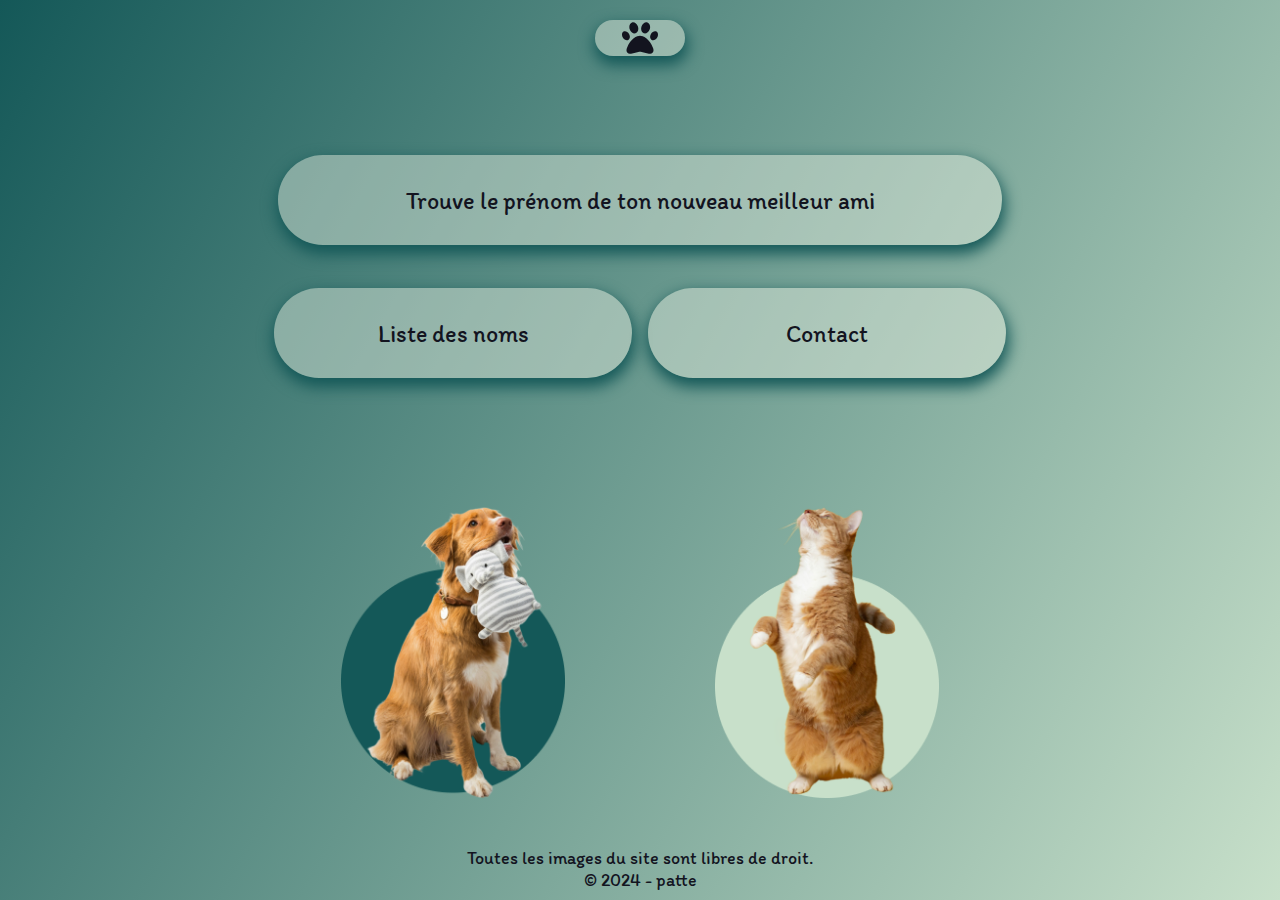
<file: html/index.html>
<!DOCTYPE html>
<html lang="en">
  <head>
    <meta charset="UTF-8" />
    <meta name="viewport" content="width=device-width, initial-scale=1.0" />
    <script defer src="/script.js"></script>
    <link rel="stylesheet" href="/css/global.css" />
    <link rel="icon" href="/img/icon.png" />
    <link rel="preconnect" href="https://fonts.googleapis.com" />
    <link rel="preconnect" href="https://fonts.gstatic.com" crossorigin />
    <link
      href="https://fonts.googleapis.com/css2?family=Itim&display=swap"
      rel="stylesheet"
    />
    <title>Patte</title>
  </head>
  <body>
    <header>
      <nav>
        <a href="/html/list.html" class="glass hidden">List</a>
        <a href="/html/index.html" class="glass" id="nav-home">
          <svg xmlns="http://www.w3.org/2000/svg" viewBox="0 0 512 512">
            <path
              d="M226.5 92.9c14.3 42.9-.3 86.2-32.6 96.8s-70.1-15.6-84.4-58.5s.3-86.2 32.6-96.8s70.1 15.6 84.4 58.5zM100.4 198.6c18.9 32.4 14.3 70.1-10.2 84.1s-59.7-.9-78.5-33.3S-2.7 179.3 21.8 165.3s59.7 .9 78.5 33.3zM69.2 401.2C121.6 259.9 214.7 224 256 224s134.4 35.9 186.8 177.2c3.6 9.7 5.2 20.1 5.2 30.5v1.6c0 25.8-20.9 46.7-46.7 46.7c-11.5 0-22.9-1.4-34-4.2l-88-22c-15.3-3.8-31.3-3.8-46.6 0l-88 22c-11.1 2.8-22.5 4.2-34 4.2C84.9 480 64 459.1 64 433.3v-1.6c0-10.4 1.6-20.8 5.2-30.5zM421.8 282.7c-24.5-14-29.1-51.7-10.2-84.1s54-47.3 78.5-33.3s29.1 51.7 10.2 84.1s-54 47.3-78.5 33.3zM310.1 189.7c-32.3-10.6-46.9-53.9-32.6-96.8s52.1-69.1 84.4-58.5s46.9 53.9 32.6 96.8s-52.1 69.1-84.4 58.5z"
            />
          </svg>
        </a>
        <a href="/html/contact.html" class="glass hidden">Contact</a>
      </nav>
    </header>
    <main>
      <div id="btns">
        <div class="btn-top">
          <a href="/html/generator.html" class="glass button" id="btn-generator"
            >Trouve le prénom de ton nouveau meilleur ami</a
          >
        </div>
        <div class="btn-bot">
          <a href="/html/list.html" class="glass button" id="btn-list"
            >Liste des noms</a
          >
          <a href="/html/contact.html" class="glass button" id="btn-contact"
            >Contact</a
          >
        </div>
      </div>
      <div class="img-container btn-animal" id="btn-dog">
        <a href="/html/generator.html"
          ><img src="/img/dog.png" alt="chien"
        /></a>
      </div>
      <div class="img-container btn-animal" id="btn-cat">
        <a href="/html/generator.html">
          <img src="/img/cat.png" alt="chat"
        /></a>
      </div>
    </main>
    <footer>
      <div class="foot-container">
        <div>Toutes les images du site sont libres de droit.</div>
        <div>© 2024 - patte</div>
      </div>
    </footer>
  </body>
</html>
</file>
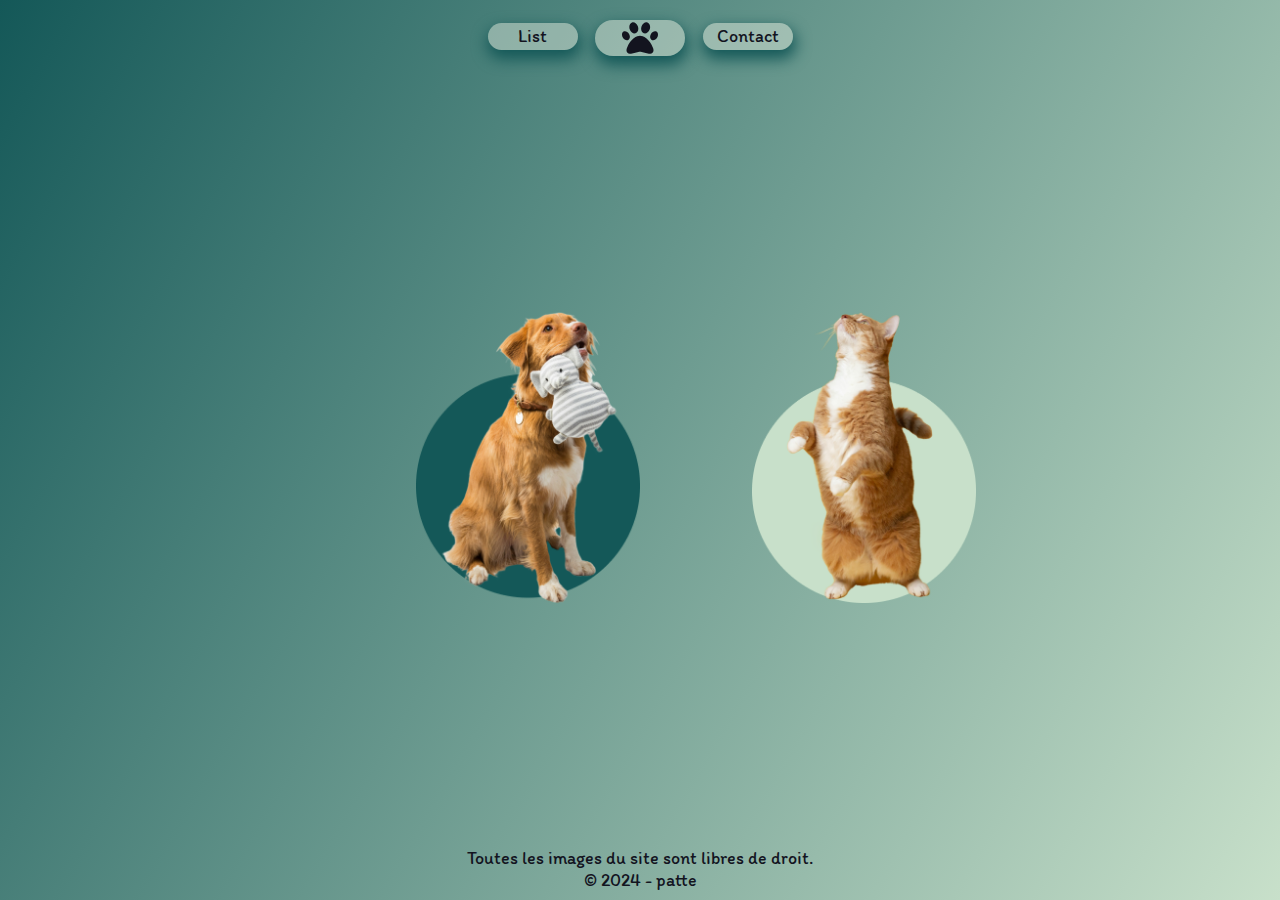
<file: html/contact.html>
<!DOCTYPE html>
<html lang="en">
  <head>
    <meta charset="UTF-8" />
    <meta name="viewport" content="width=device-width, initial-scale=1.0" />
    <script defer src="/script.js"></script>
    <link rel="stylesheet" href="/css/global.css" />
    <link rel="stylesheet" href="/css/generator.css" />
    <link rel="icon" href="/img/icon.png" />
    <link rel="preconnect" href="https://fonts.googleapis.com" />
    <link rel="preconnect" href="https://fonts.gstatic.com" crossorigin />
    <link
      href="https://fonts.googleapis.com/css2?family=Itim&display=swap"
      rel="stylesheet"
    />
    <title>Patte</title>
  </head>
  <body>
    <header>
      <nav>
        <a href="/html/list.html" class="glass">List</a>
        <a href="/html/index.html" class="glass" id="nav-home">
          <svg xmlns="http://www.w3.org/2000/svg" viewBox="0 0 512 512">
            <path
              d="M226.5 92.9c14.3 42.9-.3 86.2-32.6 96.8s-70.1-15.6-84.4-58.5s.3-86.2 32.6-96.8s70.1 15.6 84.4 58.5zM100.4 198.6c18.9 32.4 14.3 70.1-10.2 84.1s-59.7-.9-78.5-33.3S-2.7 179.3 21.8 165.3s59.7 .9 78.5 33.3zM69.2 401.2C121.6 259.9 214.7 224 256 224s134.4 35.9 186.8 177.2c3.6 9.7 5.2 20.1 5.2 30.5v1.6c0 25.8-20.9 46.7-46.7 46.7c-11.5 0-22.9-1.4-34-4.2l-88-22c-15.3-3.8-31.3-3.8-46.6 0l-88 22c-11.1 2.8-22.5 4.2-34 4.2C84.9 480 64 459.1 64 433.3v-1.6c0-10.4 1.6-20.8 5.2-30.5zM421.8 282.7c-24.5-14-29.1-51.7-10.2-84.1s54-47.3 78.5-33.3s29.1 51.7 10.2 84.1s-54 47.3-78.5 33.3zM310.1 189.7c-32.3-10.6-46.9-53.9-32.6-96.8s52.1-69.1 84.4-58.5s46.9 53.9 32.6 96.8s-52.1 69.1-84.4 58.5z"
            />
          </svg>
        </a>
        <a href="/html/contact.html" class="glass">Contact</a>
      </nav>
    </header>
    <main>
      <!-- TODO Contact form -->
      <div></div>
      <div class="img-container btn-animal" id="btn-dog">
        <a href="/html/generator.html"
          ><img src="/img/dog.png" alt="chien"
        /></a>
      </div>
      <div class="img-container btn-animal" id="btn-cat">
        <a href="/html/generator.html">
          <img src="/img/cat.png" alt="chat"
        /></a>
      </div>
    </main>
    <footer>
      <div class="foot-container">
        <div>Toutes les images du site sont libres de droit.</div>
        <div>© 2024 - patte</div>
      </div>
    </footer>
  </body>
</html>
</file>
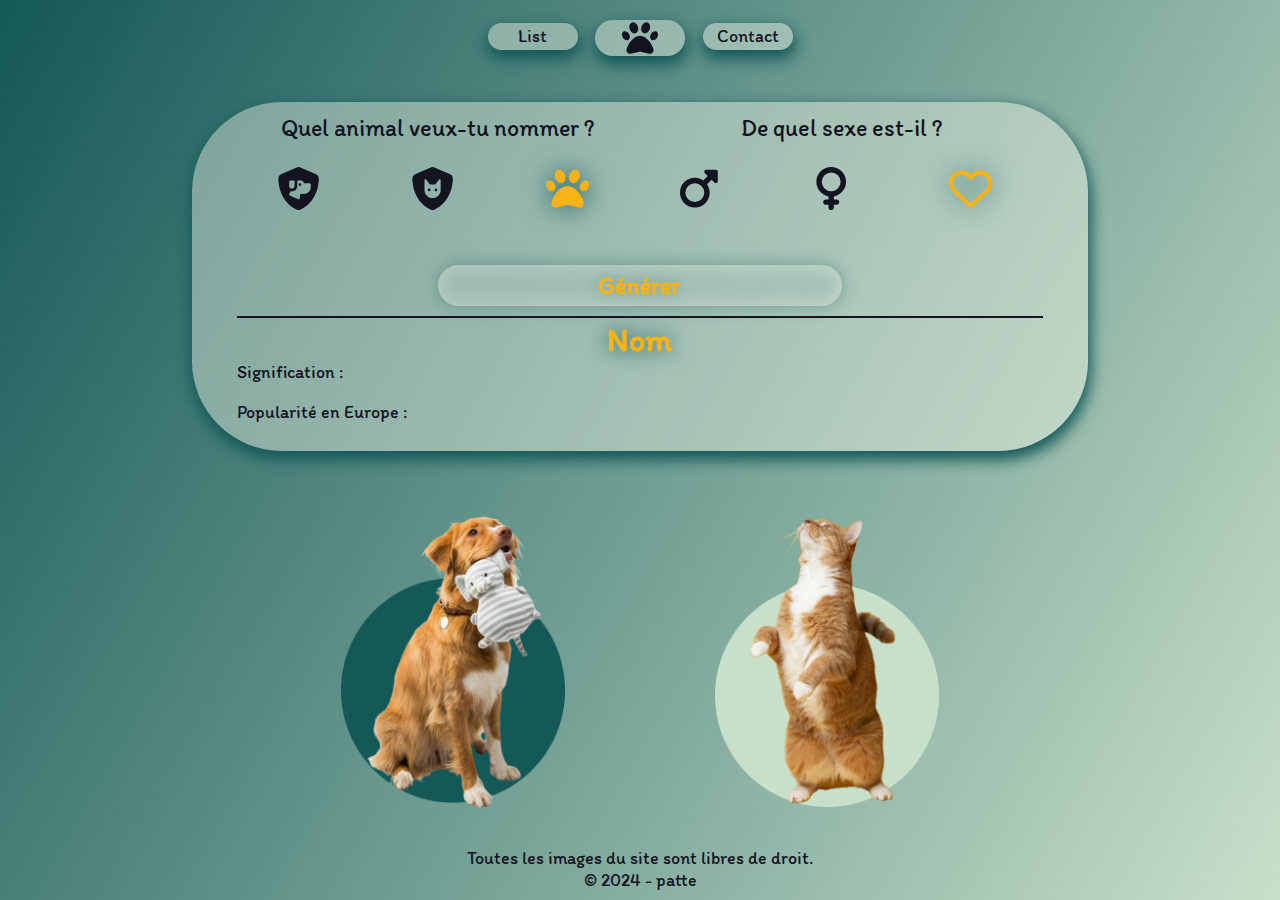
<file: html/generator.html>
<!DOCTYPE html>
<html lang="en">
  <head>
    <meta charset="UTF-8" />
    <meta name="viewport" content="width=device-width, initial-scale=1.0" />
    <script defer src="/script.js"></script>
    <link rel="stylesheet" href="/css/global.css" />
    <link rel="stylesheet" href="/css/generator.css" />
    <link rel="icon" href="/img/icon.png" />
    <link
      href="https://fonts.googleapis.com/css2?family=Itim&display=swap"
      rel="stylesheet"
    />
    <title>Patte</title>
  </head>
  <body>
    <header>
      <nav>
        <a href="/html/list.html" class="glass">List</a>
        <a href="/html/index.html" class="glass" id="nav-home">
          <svg xmlns="http://www.w3.org/2000/svg" viewBox="0 0 512 512">
            <path
              d="M226.5 92.9c14.3 42.9-.3 86.2-32.6 96.8s-70.1-15.6-84.4-58.5s.3-86.2 32.6-96.8s70.1 15.6 84.4 58.5zM100.4 198.6c18.9 32.4 14.3 70.1-10.2 84.1s-59.7-.9-78.5-33.3S-2.7 179.3 21.8 165.3s59.7 .9 78.5 33.3zM69.2 401.2C121.6 259.9 214.7 224 256 224s134.4 35.9 186.8 177.2c3.6 9.7 5.2 20.1 5.2 30.5v1.6c0 25.8-20.9 46.7-46.7 46.7c-11.5 0-22.9-1.4-34-4.2l-88-22c-15.3-3.8-31.3-3.8-46.6 0l-88 22c-11.1 2.8-22.5 4.2-34 4.2C84.9 480 64 459.1 64 433.3v-1.6c0-10.4 1.6-20.8 5.2-30.5zM421.8 282.7c-24.5-14-29.1-51.7-10.2-84.1s54-47.3 78.5-33.3s29.1 51.7 10.2 84.1s-54 47.3-78.5 33.3zM310.1 189.7c-32.3-10.6-46.9-53.9-32.6-96.8s52.1-69.1 84.4-58.5s46.9 53.9 32.6 96.8s-52.1 69.1-84.4 58.5z"
            />
          </svg>
        </a>
        <a href="/html/contact.html" class="glass">Contact</a>
      </nav>
    </header>
    <main>
      <div id="generator-container" class="glass">
        <form>
          <div id="question-animal" class="question">
            <p>Quel animal veux-tu nommer ?</p>
            <div class="choices">
              <input
                type="radio"
                id="animalChoice1"
                name="animal"
                value="chien"
                class="hidden"
              />
              <label for="animalChoice1" title="chien"
                ><svg xmlns="http://www.w3.org/2000/svg" viewBox="0 0 512 512">
                  <path
                    d="M269.4 2.9C265.2 1 260.7 0 256 0s-9.2 1-13.4 2.9L54.3 82.8c-22 9.3-38.4 31-38.3 57.2c.5 99.2 41.3 280.7 213.6 363.2c16.7 8 36.1 8 52.8 0C454.7 420.7 495.5 239.2 496 140c.1-26.2-16.3-47.9-38.3-57.2L269.4 2.9zM160.9 286.2c4.8 1.2 9.9 1.8 15.1 1.8c35.3 0 64-28.7 64-64V160h44.2c12.1 0 23.2 6.8 28.6 17.7L320 192h64c8.8 0 16 7.2 16 16v32c0 44.2-35.8 80-80 80H272v50.7c0 7.3-5.9 13.3-13.3 13.3c-1.8 0-3.6-.4-5.2-1.1l-98.7-42.3c-6.6-2.8-10.8-9.3-10.8-16.4c0-2.8 .6-5.5 1.9-8l15-30zM160 160h40 8v32 32c0 17.7-14.3 32-32 32s-32-14.3-32-32V176c0-8.8 7.2-16 16-16zm128 48a16 16 0 1 0 -32 0 16 16 0 1 0 32 0z"
                  />
                </svg>
              </label>
              <input
                type="radio"
                id="animalChoice2"
                name="animal"
                value="chat"
                class="hidden"
              />
              <label for="animalChoice2" title="chat">
                <svg xmlns="http://www.w3.org/2000/svg" viewBox="0 0 512 512">
                  <path
                    d="M269.4 2.9C265.2 1 260.7 0 256 0s-9.2 1-13.4 2.9L54.3 82.8c-22 9.3-38.4 31-38.3 57.2c.5 99.2 41.3 280.7 213.6 363.2c16.7 8 36.1 8 52.8 0C454.7 420.7 495.5 239.2 496 140c.1-26.2-16.3-47.9-38.3-57.2L269.4 2.9zM160 154.4c0-5.8 4.7-10.4 10.4-10.4h.2c3.4 0 6.5 1.6 8.5 4.3l40 53.3c3 4 7.8 6.4 12.8 6.4h48c5 0 9.8-2.4 12.8-6.4l40-53.3c2-2.7 5.2-4.3 8.5-4.3h.2c5.8 0 10.4 4.7 10.4 10.4V272c0 53-43 96-96 96s-96-43-96-96V154.4zM216 288a16 16 0 1 0 0-32 16 16 0 1 0 0 32zm96-16a16 16 0 1 0 -32 0 16 16 0 1 0 32 0z"
                  />
                </svg>
              </label>
              <input
                type="radio"
                id="animalChoice3"
                name="animal"
                value="tout"
                class="hidden"
                checked
              />
              <label for="animalChoice3" title="peu importe"
                ><svg xmlns="http://www.w3.org/2000/svg" viewBox="0 0 512 512">
                  <path
                    d="M226.5 92.9c14.3 42.9-.3 86.2-32.6 96.8s-70.1-15.6-84.4-58.5s.3-86.2 32.6-96.8s70.1 15.6 84.4 58.5zM100.4 198.6c18.9 32.4 14.3 70.1-10.2 84.1s-59.7-.9-78.5-33.3S-2.7 179.3 21.8 165.3s59.7 .9 78.5 33.3zM69.2 401.2C121.6 259.9 214.7 224 256 224s134.4 35.9 186.8 177.2c3.6 9.7 5.2 20.1 5.2 30.5v1.6c0 25.8-20.9 46.7-46.7 46.7c-11.5 0-22.9-1.4-34-4.2l-88-22c-15.3-3.8-31.3-3.8-46.6 0l-88 22c-11.1 2.8-22.5 4.2-34 4.2C84.9 480 64 459.1 64 433.3v-1.6c0-10.4 1.6-20.8 5.2-30.5zM421.8 282.7c-24.5-14-29.1-51.7-10.2-84.1s54-47.3 78.5-33.3s29.1 51.7 10.2 84.1s-54 47.3-78.5 33.3zM310.1 189.7c-32.3-10.6-46.9-53.9-32.6-96.8s52.1-69.1 84.4-58.5s46.9 53.9 32.6 96.8s-52.1 69.1-84.4 58.5z"
                  />
                </svg>
              </label>
            </div>
          </div>
          <div id="question-sexe" class="question">
            <p>De quel sexe est-il ?</p>
            <div class="choices">
              <input
                type="radio"
                id="sexeChoice1"
                name="sexe"
                value="male"
                class="hidden"
              />
              <label for="sexeChoice1" title="mâle">
                <svg xmlns="http://www.w3.org/2000/svg" viewBox="0 0 448 512">
                  <path
                    d="M289.8 46.8c3.7-9 12.5-14.8 22.2-14.8H424c13.3 0 24 10.7 24 24V168c0 9.7-5.8 18.5-14.8 22.2s-19.3 1.7-26.2-5.2l-33.4-33.4L321 204.2c19.5 28.4 31 62.7 31 99.8c0 97.2-78.8 176-176 176S0 401.2 0 304s78.8-176 176-176c37 0 71.4 11.4 99.8 31l52.6-52.6L295 73c-6.9-6.9-8.9-17.2-5.2-26.2zM400 80l0 0h0v0zM176 416a112 112 0 1 0 0-224 112 112 0 1 0 0 224z"
                  />
                </svg>
              </label>
              <input
                type="radio"
                id="sexeChoice2"
                name="sexe"
                value="female"
                class="hidden"
              />
              <label for="sexeChoice2" title="femelle">
                <svg xmlns="http://www.w3.org/2000/svg" viewBox="0 0 384 512">
                  <path
                    d="M80 176a112 112 0 1 1 224 0A112 112 0 1 1 80 176zM224 349.1c81.9-15 144-86.8 144-173.1C368 78.8 289.2 0 192 0S16 78.8 16 176c0 86.3 62.1 158.1 144 173.1V384H128c-17.7 0-32 14.3-32 32s14.3 32 32 32h32v32c0 17.7 14.3 32 32 32s32-14.3 32-32V448h32c17.7 0 32-14.3 32-32s-14.3-32-32-32H224V349.1z"
                  />
                </svg>
              </label>
              <input
                type="radio"
                id="sexeChoice3"
                name="sexe"
                value="all"
                class="hidden"
                checked
              />
              <label for="sexeChoice3" title="peu importe">
                <svg xmlns="http://www.w3.org/2000/svg" viewBox="0 0 512 512">
                  <path
                    d="M225.8 468.2l-2.5-2.3L48.1 303.2C17.4 274.7 0 234.7 0 192.8v-3.3c0-70.4 50-130.8 119.2-144C158.6 37.9 198.9 47 231 69.6c9 6.4 17.4 13.8 25 22.3c4.2-4.8 8.7-9.2 13.5-13.3c3.7-3.2 7.5-6.2 11.5-9c0 0 0 0 0 0C313.1 47 353.4 37.9 392.8 45.4C462 58.6 512 119.1 512 189.5v3.3c0 41.9-17.4 81.9-48.1 110.4L288.7 465.9l-2.5 2.3c-8.2 7.6-19 11.9-30.2 11.9s-22-4.2-30.2-11.9zM239.1 145c-.4-.3-.7-.7-1-1.1l-17.8-20c0 0-.1-.1-.1-.1c0 0 0 0 0 0c-23.1-25.9-58-37.7-92-31.2C81.6 101.5 48 142.1 48 189.5v3.3c0 28.5 11.9 55.8 32.8 75.2L256 430.7 431.2 268c20.9-19.4 32.8-46.7 32.8-75.2v-3.3c0-47.3-33.6-88-80.1-96.9c-34-6.5-69 5.4-92 31.2c0 0 0 0-.1 .1s0 0-.1 .1l-17.8 20c-.3 .4-.7 .7-1 1.1c-4.5 4.5-10.6 7-16.9 7s-12.4-2.5-16.9-7z"
                  />
                </svg>
              </label>
            </div>
          </div>
          <button type="submit">Générer</button>
        </form>
        <div id="name-result">
          <div id="name-generated" class="result-generator">Nom</div>
          <div id="name-signification" class="result-generator">
            Signification :
          </div>
          <div id="name-popularity" class="result-generator">
            Popularité en Europe :
          </div>
        </div>
      </div>
      <div class="img-container btn-animal" id="btn-dog">
        <a href="/html/generator.html"
          ><img src="/img/dog.png" alt="chien"
        /></a>
      </div>
      <div class="img-container btn-animal" id="btn-cat">
        <a href="/html/generator.html">
          <img src="/img/cat.png" alt="chat"
        /></a>
      </div>
    </main>
    <footer>
      <div class="foot-container">
        <div>Toutes les images du site sont libres de droit.</div>
        <div>© 2024 - patte</div>
      </div>
    </footer>
  </body>
</html>
</file>
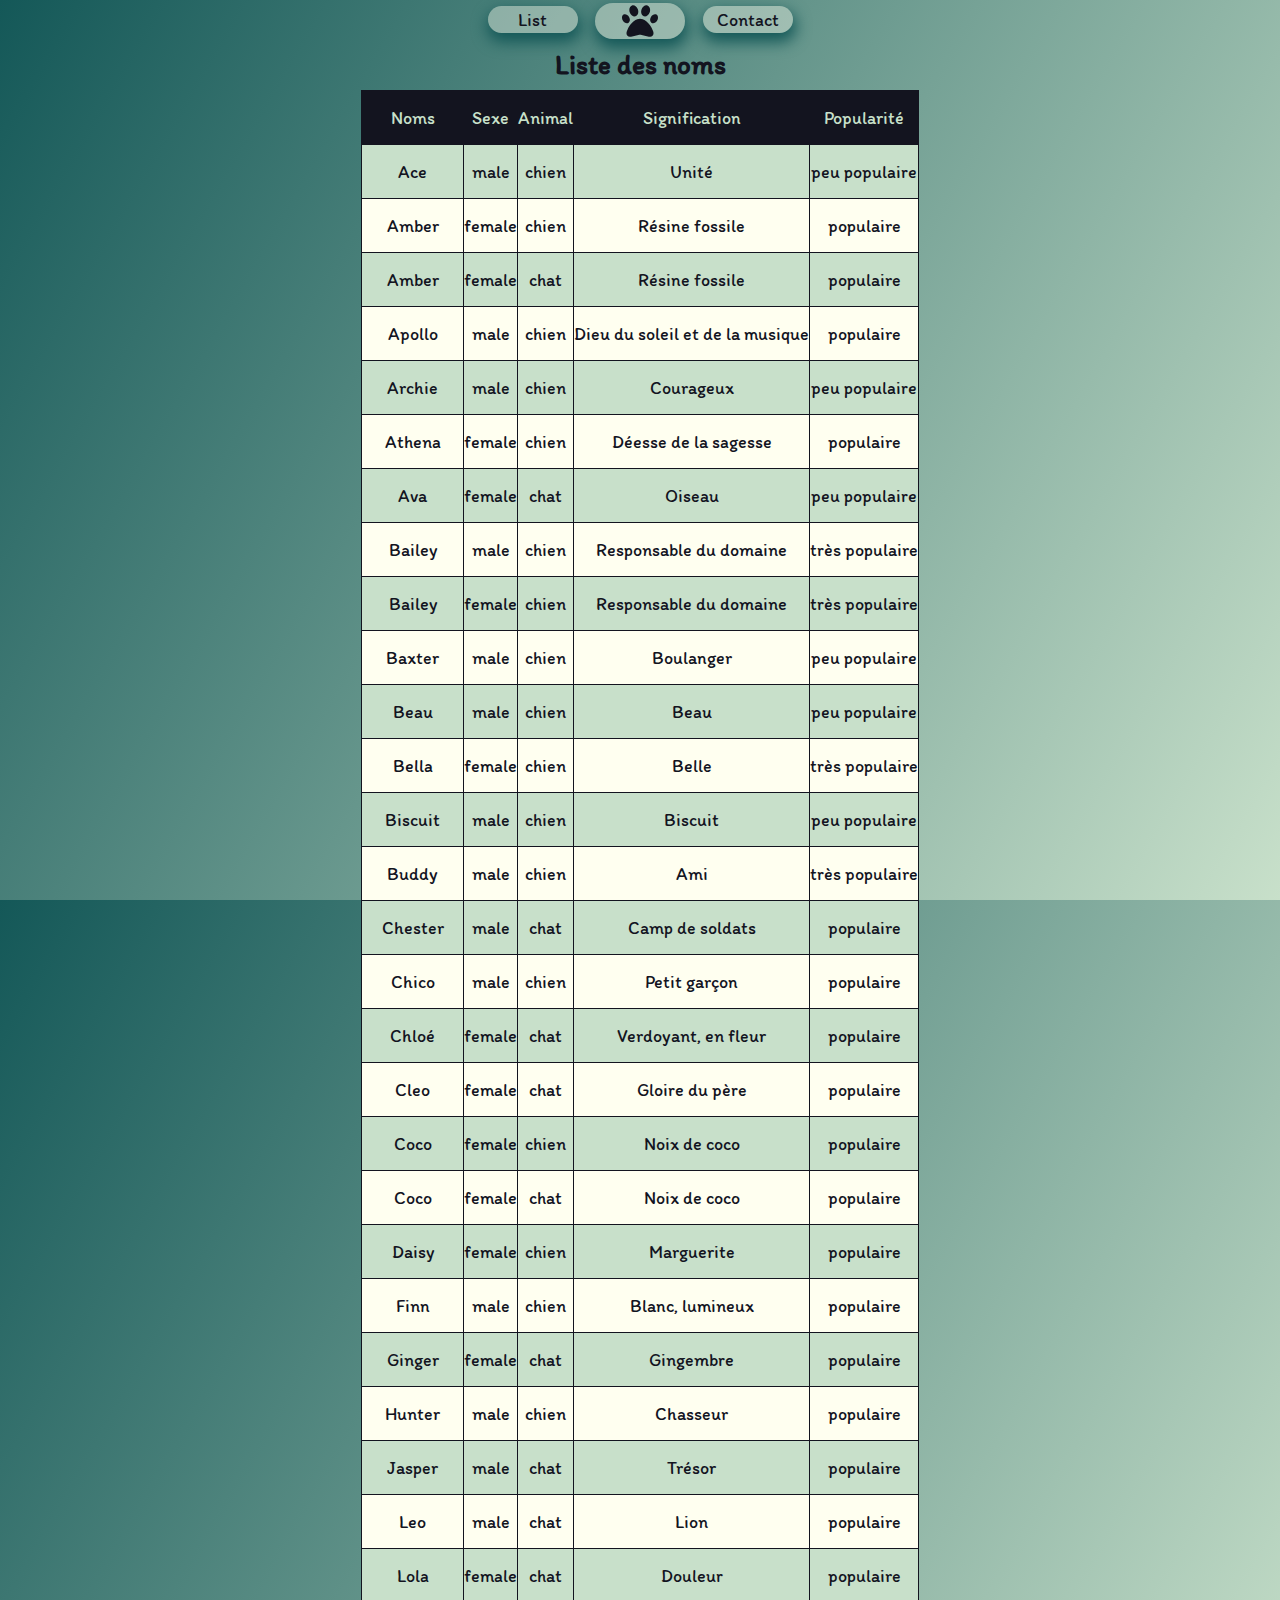
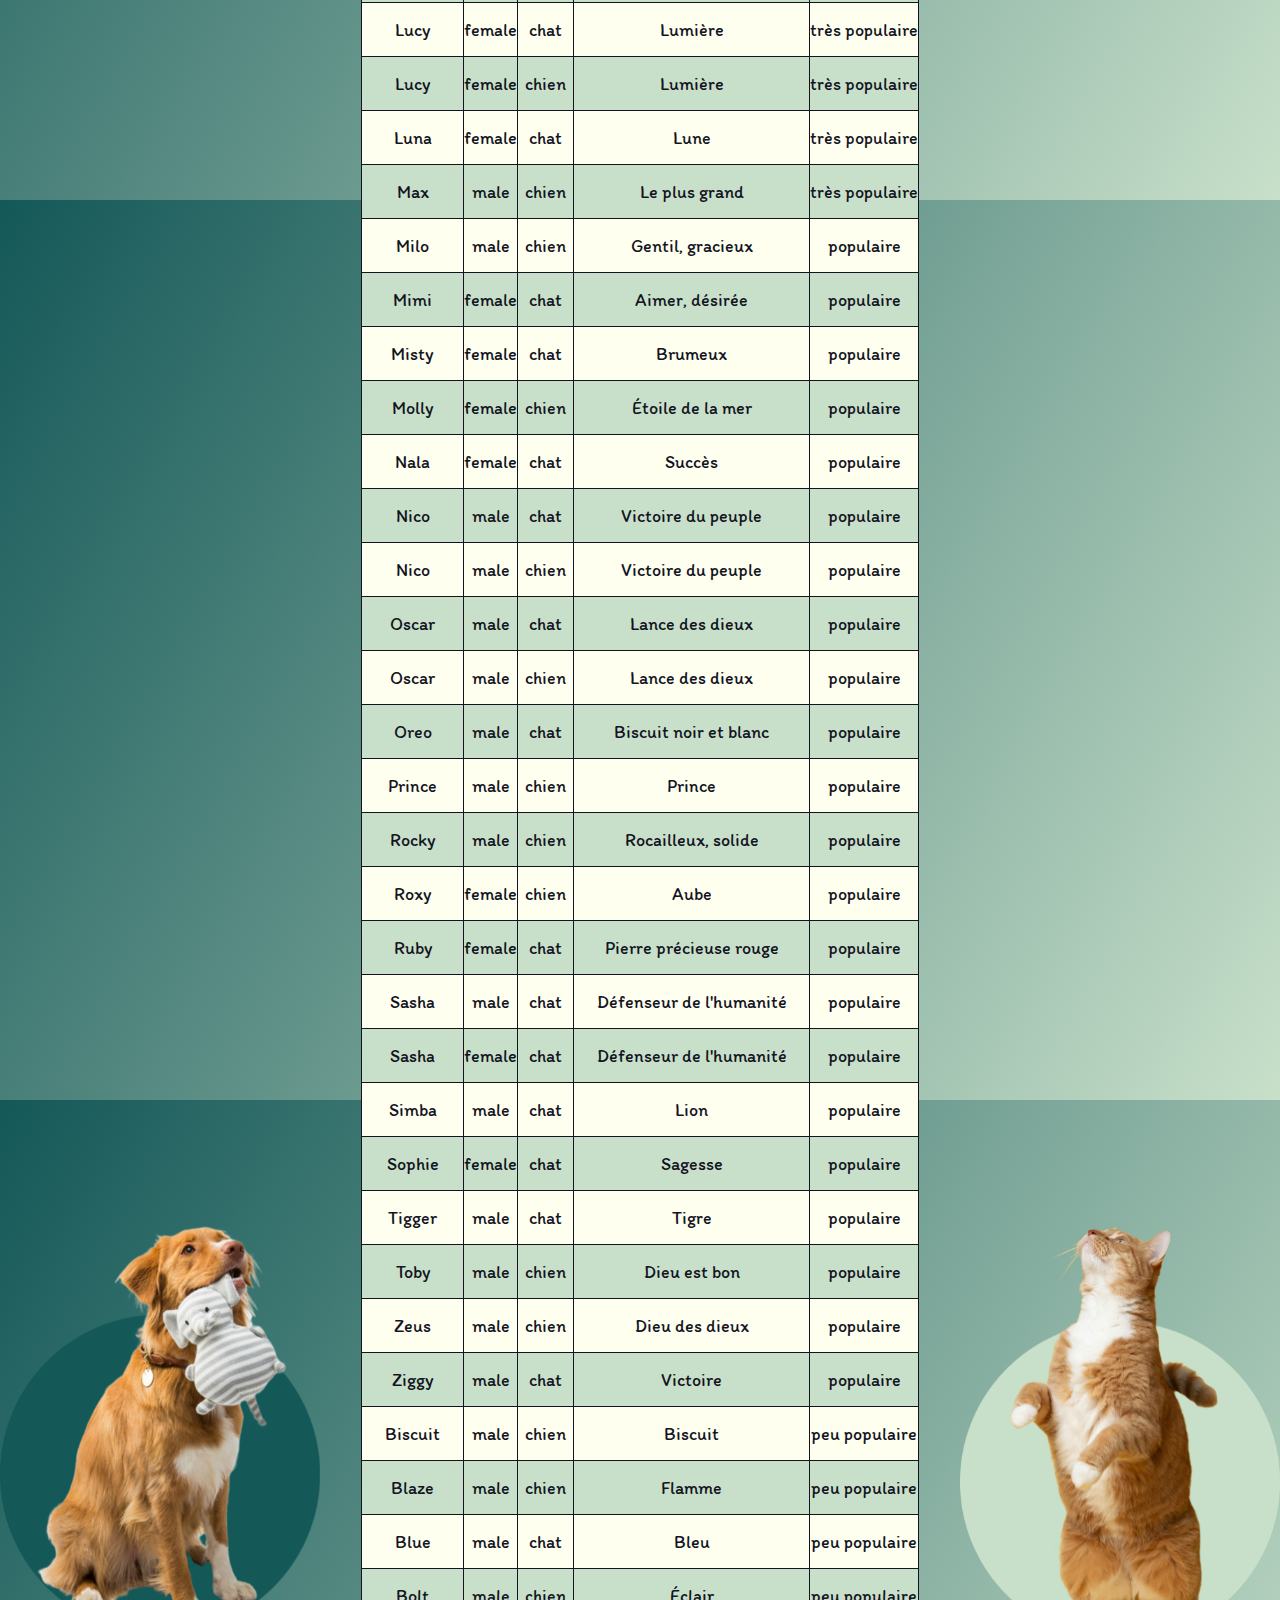
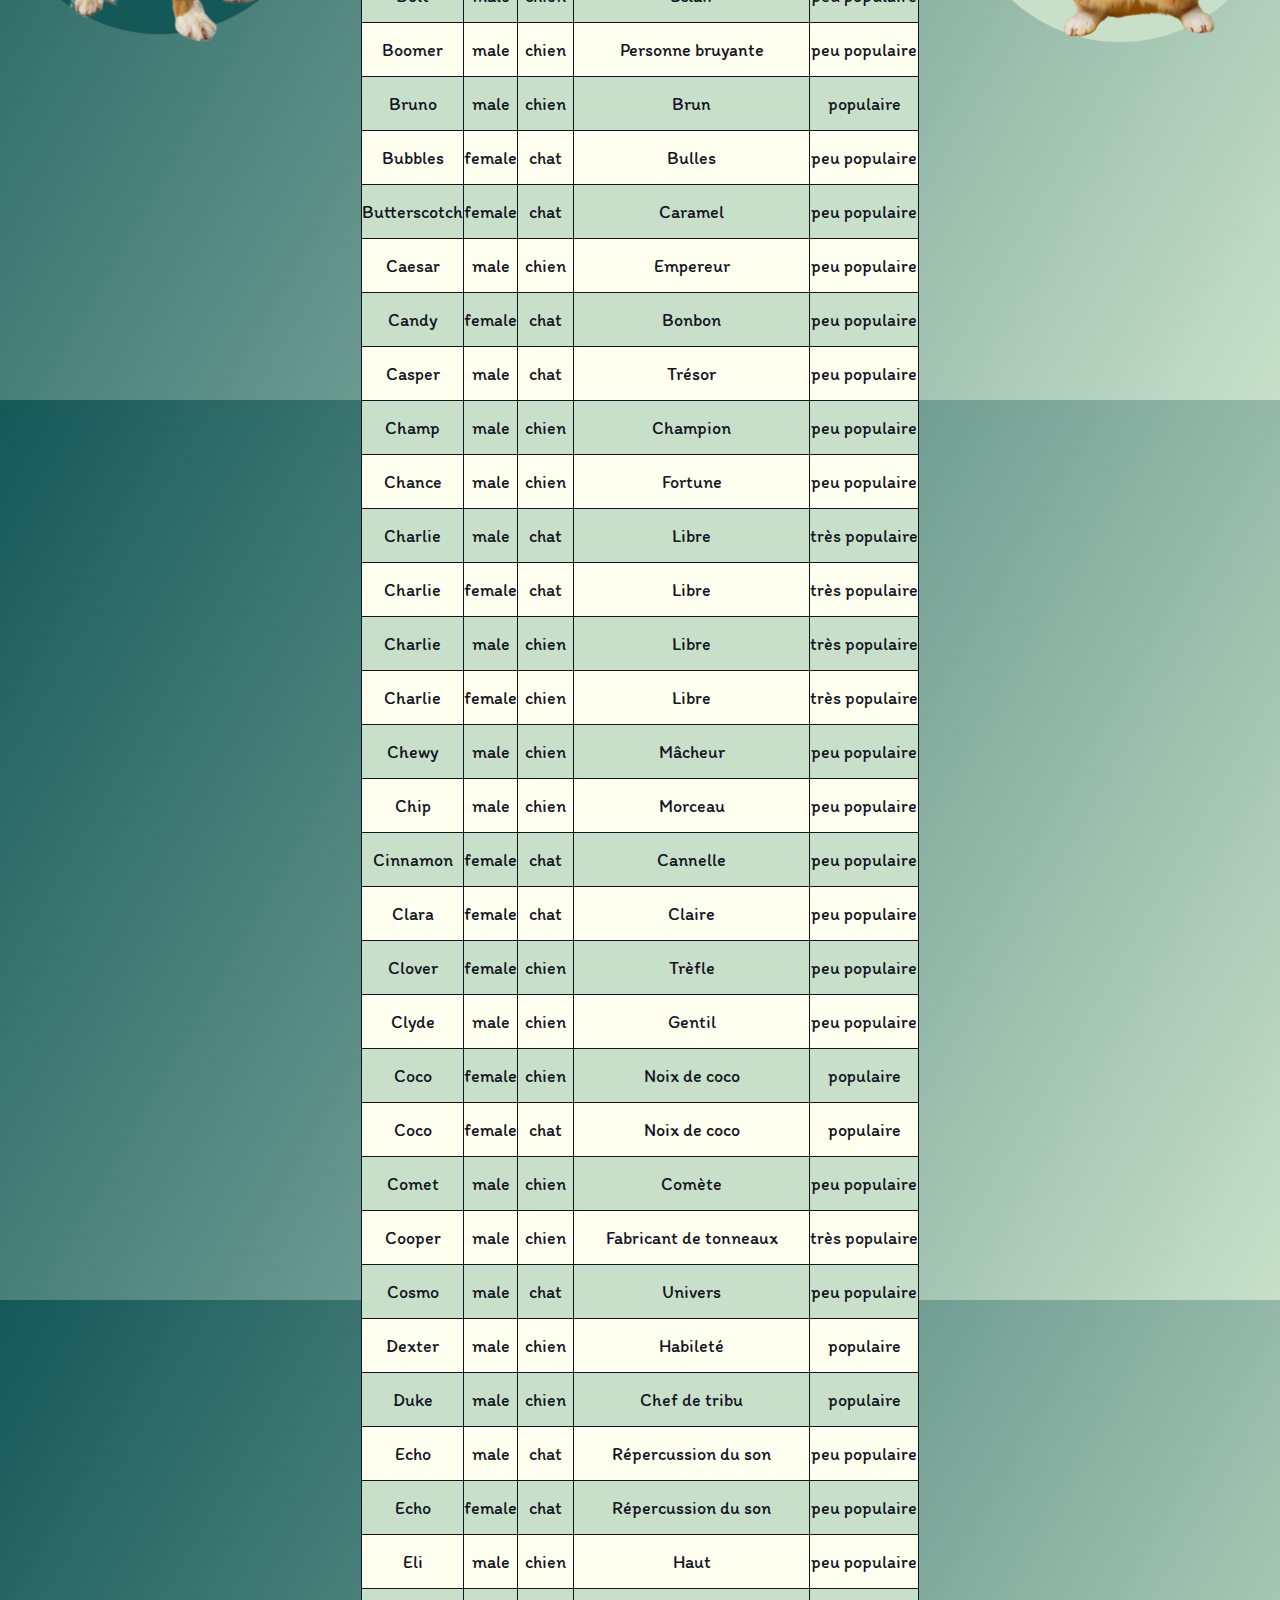
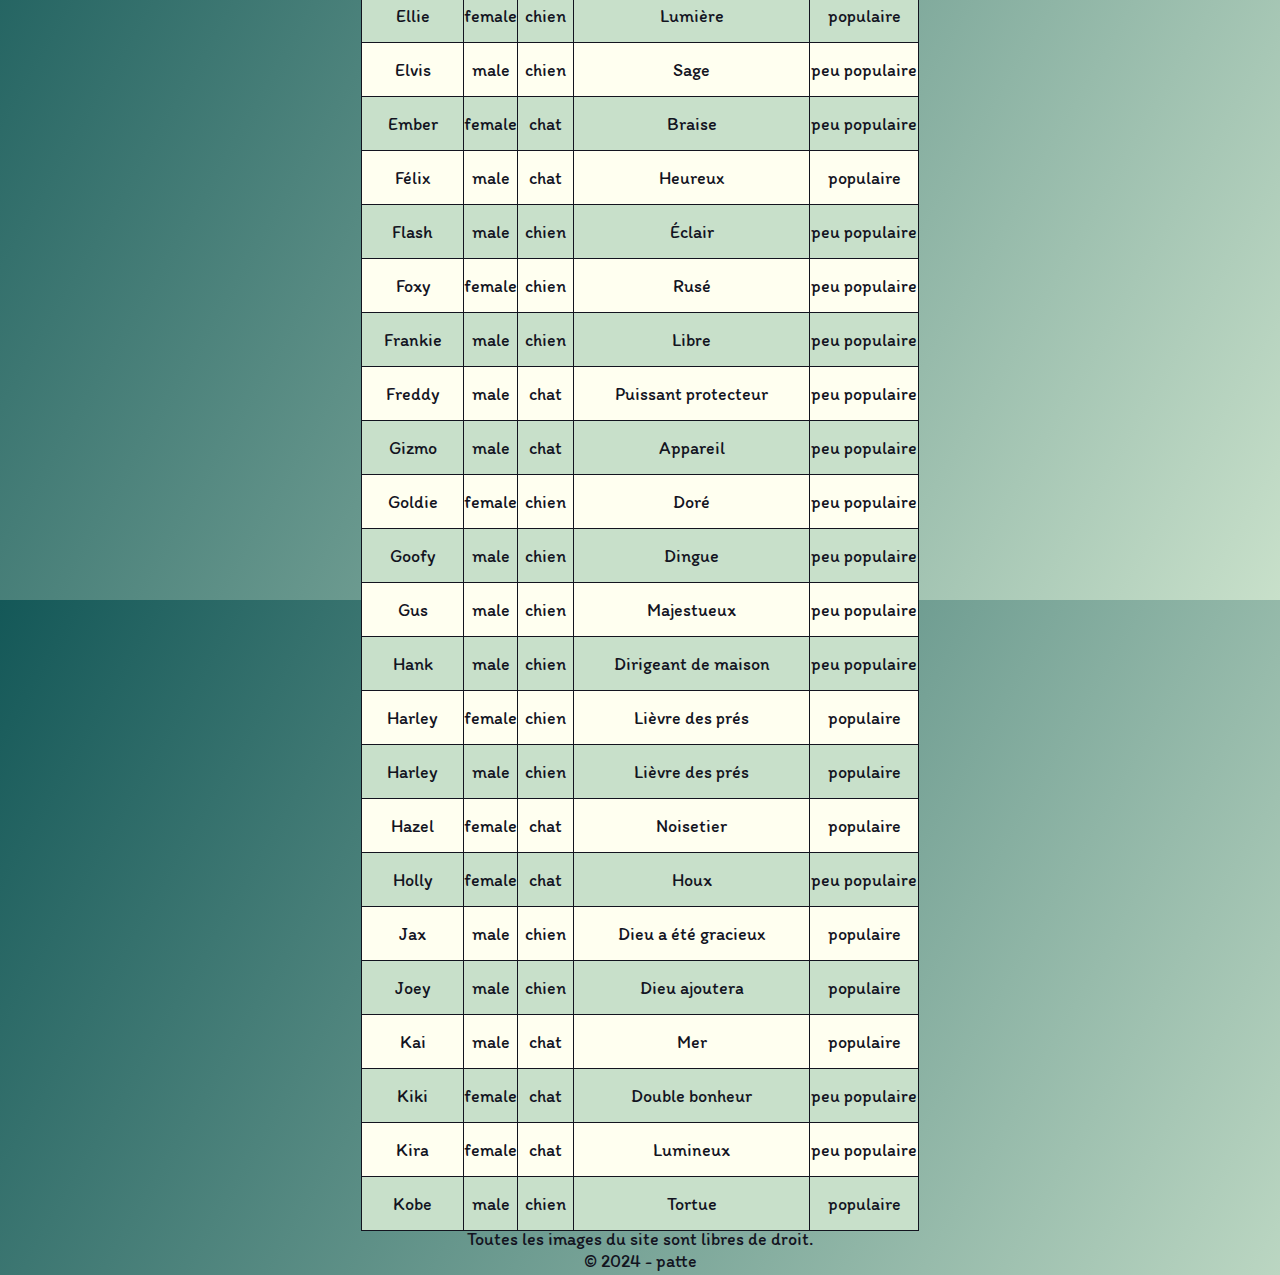
<file: html/list.html>
<!DOCTYPE html>
<html lang="en">
  <head>
    <meta charset="UTF-8" />
    <meta name="viewport" content="width=device-width, initial-scale=1.0" />
    <script defer src="/list.js"></script>
    <link rel="stylesheet" href="/css/global.css" />
    <link rel="stylesheet" href="/css/list.css" />
    <link rel="icon" href="/img/icon.png" />
    <link rel="preconnect" href="https://fonts.googleapis.com" />
    <link rel="preconnect" href="https://fonts.gstatic.com" crossorigin />
    <link
      href="https://fonts.googleapis.com/css2?family=Itim&display=swap"
      rel="stylesheet"
    />
    <title>Patte</title>
  </head>
  <body>
    <header>
      <nav>
        <a href="/html/list.html" class="glass">List</a>
        <a href="/html/index.html" class="glass" id="nav-home">
          <svg xmlns="http://www.w3.org/2000/svg" viewBox="0 0 512 512">
            <path
              d="M226.5 92.9c14.3 42.9-.3 86.2-32.6 96.8s-70.1-15.6-84.4-58.5s.3-86.2 32.6-96.8s70.1 15.6 84.4 58.5zM100.4 198.6c18.9 32.4 14.3 70.1-10.2 84.1s-59.7-.9-78.5-33.3S-2.7 179.3 21.8 165.3s59.7 .9 78.5 33.3zM69.2 401.2C121.6 259.9 214.7 224 256 224s134.4 35.9 186.8 177.2c3.6 9.7 5.2 20.1 5.2 30.5v1.6c0 25.8-20.9 46.7-46.7 46.7c-11.5 0-22.9-1.4-34-4.2l-88-22c-15.3-3.8-31.3-3.8-46.6 0l-88 22c-11.1 2.8-22.5 4.2-34 4.2C84.9 480 64 459.1 64 433.3v-1.6c0-10.4 1.6-20.8 5.2-30.5zM421.8 282.7c-24.5-14-29.1-51.7-10.2-84.1s54-47.3 78.5-33.3s29.1 51.7 10.2 84.1s-54 47.3-78.5 33.3zM310.1 189.7c-32.3-10.6-46.9-53.9-32.6-96.8s52.1-69.1 84.4-58.5s46.9 53.9 32.6 96.8s-52.1 69.1-84.4 58.5z"
            />
          </svg>
        </a>
        <a href="/html/contact.html" class="glass">Contact</a>
      </nav>
    </header>
    <main>
      <!-- TODO List container -->
      <div>
        <table id="names-list">
          <caption>
            Liste des noms
          </caption>
          <thead>
            <tr>
              <th class="rowHead" id="colNoms">Noms</th>
              <th class="rowHead" id="colSexe">Sexe</th>
              <th class="rowHead" id="colAnimal">Animal</th>
              <th class="rowHead" id="colSignification">Signification</th>
              <th class="rowHead" id="colPopularité">Popularité</th>
            </tr>
          </thead>
          <tbody></tbody>
        </table>
      </div>
      <div class="img-container btn-animal" id="btn-dog">
        <a href="/html/generator.html"
          ><img src="/img/dog.png" alt="chien"
        /></a>
      </div>
      <div class="img-container btn-animal" id="btn-cat">
        <a href="/html/generator.html">
          <img src="/img/cat.png" alt="chat"
        /></a>
      </div>
    </main>
    <footer>
      <div class="foot-container">
        <div>Toutes les images du site sont libres de droit.</div>
        <div>© 2024 - patte</div>
      </div>
    </footer>
  </body>
</html>
</file>
<file: css/global.css>
:root {
  --black: #13141f;
  --white: #fffff0;
  --whitetr: #fffff063;
  --dark: #145858;
  --light: #c8e0ca;
  --colored: #f7b318;
}

* {
  margin: 0;
  padding: 0;
  box-sizing: border-box;
  font-family: "Itim", cursive;
  font-weight: 400;
  font-style: normal;
  text-decoration: none;
  color: var(--black);
  font-size: large;
}

body {
  background: linear-gradient(120deg, var(--dark) 0%, var(--light) 100%);
  width: 100dvw;
  height: 100dvh;
  display: flex;
  flex-direction: column;
  justify-content: space-evenly;
  align-items: center;
}

.glass {
  background-color: var(--whitetr);
  border-radius: 5rem;
  box-shadow: 1px 7px 15px 2px var(--dark);
  display: flex;
  justify-content: center;
  align-items: center;
}

.hidden {
  display: none;
}

/* ! Header */
header {
  width: 100%;
  height: 8dvh;
  font-size: large;
  display: flex;
  justify-content: center;
  align-items: center;

  nav {
    width: 340px;
    height: 100%;
    display: flex;
    justify-content: space-evenly;
    align-items: center;
  }

  #nav-home {
    margin-top: 3px;
    height: 2rem;
  }

  a {
    width: 5rem;
    height: 1.5rem;
    display: flex;
    justify-content: center;
    align-items: center;

    &:hover {
      background-color: var(--colored);
    }
  }

  svg {
    height: 2rem;
    fill: var(--black);
  }
}

/* ! Main */

main {
  height: 86dvh;
  width: 100%;
  display: flex;
  flex-wrap: wrap;
  justify-content: space-evenly;
  align-items: center;
}

.img-container {
  display: flex;
  justify-content: center;
  align-items: center;
  width: 45%;

  img {
    width: 100%;
  }
}

/* ! Buttons */
#btns {
  height: 16rem;
  display: flex;
  flex-direction: column;
  justify-content: space-evenly;
}

.button {
  border: none;
  font-size: x-large;
  cursor: pointer;
  text-align: center;

  &:hover {
    background-color: var(--dark);
    color: var(--colored);
  }

  a:hover {
    color: var(--colored);
  }
}

.btn-top .button {
  height: 5rem;
  width: 95%;
  margin: auto;
}

.btn-bot {
  display: flex;
  justify-content: space-evenly;
  align-items: center;

  .button {
    height: 5rem;
    width: 47%;
  }
}

#btn-dog:hover {
  cursor: pointer;
  transform: scale(1.1);
  filter: drop-shadow(10px 7px 10px var(--dark));
  transition: transform 100ms linear;
}

#btn-cat:hover {
  cursor: pointer;
  transform: scale(1.1);
  filter: drop-shadow(10px 7px 10px var(--light));
  transition: transform 100ms linear;
}

/* ! Footer */
footer {
  width: 100vw;
  height: 6dvh;
  display: flex;
  justify-content: center;

  .foot-container {
    width: 90%;
    height: 85%;
    display: flex;
    flex-direction: column;
    justify-content: center;
    text-align: center;
  }
}

/* ! Desktop */
@media screen and (min-width: 500px) {
  #btns {
    width: 90%;
    height: 40%;
  }
}

@media screen and (min-width: 992px) {
  .img-container {
    width: 25%;
  }

  main {
    width: 70%;
    display: flex;
    flex-wrap: wrap;
  }
  #btns {
    width: 85%;
    height: 40%;
  }
}
</file>
<file: css/generator.css>
#generator-container {
  width: 90%;
  height: 55%;
  display: flex;
  flex-direction: column;
  justify-content: center;
  align-items: center;
}

form {
  width: 90%;
  height: 59%;
  display: flex;
  flex-direction: column;
  justify-content: space-evenly;
  align-items: center;
  border-bottom: solid 2px var(--black);

  p {
    font-size: x-large;
    text-align: center;
  }

  input:checked + label {
    svg {
      fill: var(--colored);
      filter: drop-shadow(0 0 0.75rem var(--dark));
    }
  }

  label {
    color: var(--dark);
    height: 3rem;
    width: 3rem;
    margin: auto;

    &:hover {
      cursor: pointer;
    }
  }

  svg {
    max-height: 80%;
    max-width: 80%;
    fill: var(--black);
  }

  button {
    border: none;
    background-color: var(--whitetr);
    width: 8rem;
    height: 15%;
    border-radius: 5rem;
    color: var(--colored);
    filter: drop-shadow(0 0 0.5rem var(--dark));
    font-weight: 700;
    font-size: x-large;

    &:hover {
      background-color: var(--dark);
      color: var(--colored);
      cursor: pointer;
    }
  }
}

.question {
  height: 35%;
  width: 100%;
}

.choices {
  display: flex;
  justify-content: space-evenly;
}

#name-result {
  height: 35%;
  width: 90%;
  display: flex;
  flex-direction: column;
  justify-content: space-evenly;
}

.result-generator {
  height: 30%;
}

#name-generated {
  text-align: center;
  font-size: xx-large;
  font-weight: 700;
  color: var(--colored);
  filter: drop-shadow(0 0 0.6rem var(--dark));
}

/* ! Desktop */
@media screen and (min-width: 500px) {
}

@media screen and (min-width: 992px) {
  #generator-container {
    width: 100%;
    height: 45%;
  }

  form {
    flex-direction: row;
    align-items: flex-start;
    flex-wrap: wrap;

    > * {
      flex: 0 1 50%;
    }

    .question {
      min-width: 50%;
      height: 70%;
    }

    p {
      height: 3rem;
    }

    button {
      height: 20%;
      width: 8rem;
    }
  }
}
</file>
<file: css/list.css>
main {
  height: min-content;
}

#names-list {
  height: auto;
  width: max-content;
  min-width: 21rem;
  margin: auto;
}

table,
th,
td {
  border: 1px solid var(--black);
  border-collapse: collapse;
}

tr {
  height: 3rem;
}

table {
  background-color: var(--black);
  text-align: center;
  vertical-align: center;
}

caption {
  font-size: 1.5rem;
  font-weight: bold;
  padding: 0.5rem;
  text-align: center;
}

.rowHead {
  color: var(--light);
}

.impair {
  background-color: var(--white);
}

.pair {
  background-color: var(--light);
}

.img-container {
  display: none;
  position: fixed;
}

#btn-dog {
  left: 0;
}

#btn-cat {
  right: 0;
}

/* ! Desktop */
@media screen and (min-width: 1140px) {
  .img-container {
    display: block;
  }
}
</file>
